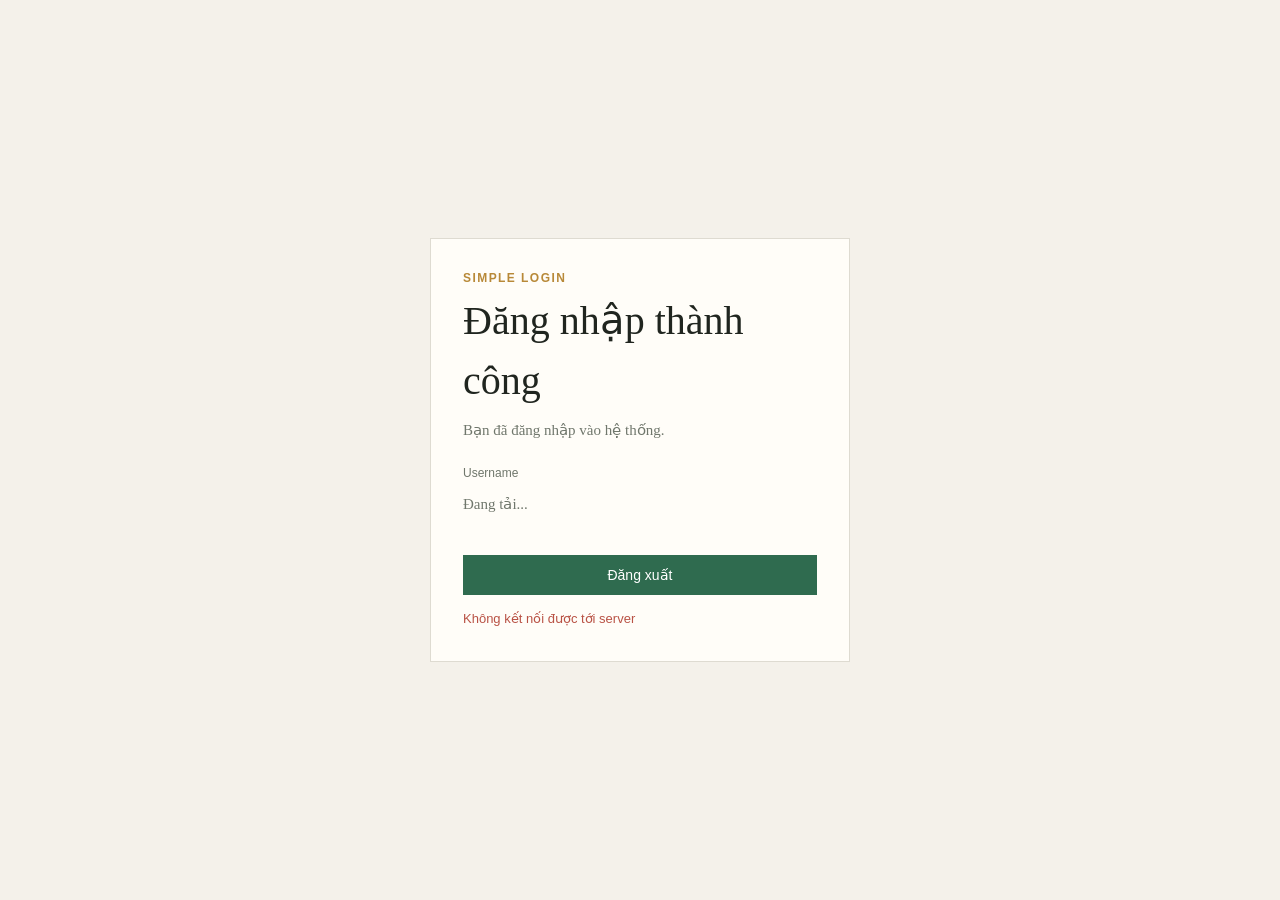
<file: Assignments/PromptPHP-SimpleLogin/frontend/index.html>
<!DOCTYPE html>
<html lang="vi">
<head>
    <meta charset="UTF-8">
    <meta name="viewport" content="width=device-width, initial-scale=1.0">
    <title>Trang chủ</title>
    <link rel="stylesheet" href="css/style.css">
</head>
<body>
    <main class="login-container">
        <section class="login-card">
            <p class="eyebrow">Simple Login</p>
            <h1>Đăng nhập thành công</h1>

            <p class="description">
                Bạn đã đăng nhập vào hệ thống.
            </p>

            <div class="field">
                <label>Username</label>
                <p id="username" class="description">Đang tải...</p>
            </div>

            <button class="btn primary" id="logout-btn" type="button">
                Đăng xuất
            </button>

            <p id="message" class="message"></p>
        </section>
    </main>

    <script src="js/index.js"></script>
</body>
</html>
</file>
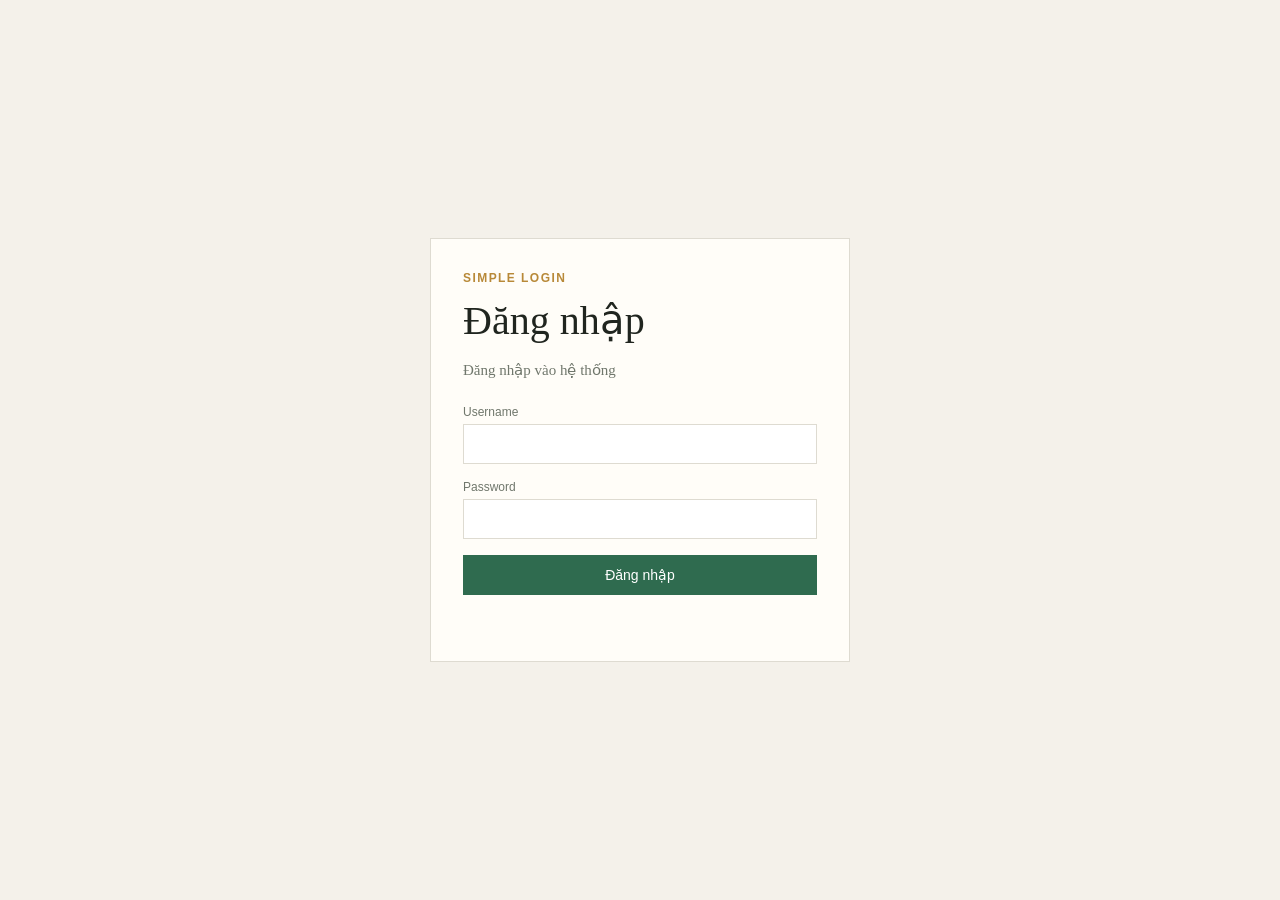
<file: Assignments/PromptPHP-SimpleLogin/frontend/login.html>
<!DOCTYPE html>
<html lang="vi">
<head>
    <meta charset="UTF-8">
    <meta name="viewport" content="width=device-width, initial-scale=1.0">
    <title>Đăng nhập</title>
    <link rel="stylesheet" href="css/style.css">
</head>
<body>
    <main class="login-container">
        <section class="login-card">
            <p class="eyebrow">Simple Login</p>
            <h1>Đăng nhập</h1>
            <p class="description">Đăng nhập vào hệ thống</p>

            <form id="login-form">
                <div class="field">
                    <label for="username">Username</label>
                    <input
                        id="username"
                        name="username"
                        type="text"
                        autocomplete="username"
                        required
                    >
                </div>

                <div class="field">
                    <label for="password">Password</label>
                    <input
                        id="password"
                        name="password"
                        type="password"
                        autocomplete="current-password"
                        required
                    >
                </div>

                <button class="btn primary" type="submit">
                    Đăng nhập
                </button>

                <p id="message" class="message"></p>
            </form>
        </section>
    </main>

    <script src="js/login.js"></script>
</body>
</html>
</file>
<file: Assignments/PromptPHP-SimpleLogin/frontend/css/style.css>
:root {
    --bg: #f4f1ea;
    --surface: #fffdf8;
    --text: #20251f;
    --muted: #70776c;
    --line: #dedbd1;
    --green: #2f6b4f;
    --red: #b95245;
    --gold: #b88938;
}

* {
    box-sizing: border-box;
}

body {
    margin: 0;
    min-height: 100vh;
    display: flex;
    align-items: center;
    justify-content: center;
    background: var(--bg);
    color: var(--text);
    font: 15px/1.5 Georgia, "Times New Roman", serif;
}

.login-container {
    width: min(100% - 36px, 420px);
}

.login-card {
    padding: 32px;
    border: 1px solid var(--line);
    background: var(--surface);
}

.eyebrow {
    margin: 0 0 6px;
    color: var(--gold);
    font: 700 12px/1.2 Arial, sans-serif;
    letter-spacing: .12em;
    text-transform: uppercase;
}

h1 {
    margin: 0;
    font-size: 2.5rem;
    font-weight: 400;
}

.description {
    margin: 8px 0 24px;
    color: var(--muted);
}

.field {
    display: flex;
    flex-direction: column;
    gap: 5px;
    margin-bottom: 16px;
}

.field label {
    color: var(--muted);
    font: 12px Arial, sans-serif;
}

input {
    width: 100%;
    padding: 11px;
    border: 1px solid var(--line);
    background: #fff;
    color: var(--text);
    font: 14px Arial, sans-serif;
}

input:focus {
    outline: none;
    border-color: var(--green);
}

.btn {
    width: 100%;
    padding: 11px 15px;
    border: 1px solid var(--green);
    color: var(--green);
    background: transparent;
    font: 14px Arial, sans-serif;
    cursor: pointer;
}

.btn.primary {
    color: #fff;
    background: var(--green);
}

.btn:disabled {
    opacity: .6;
    cursor: not-allowed;
}

.message {
    min-height: 20px;
    margin: 14px 0 0;
    font-family: Arial, sans-serif;
    font-size: 13px;
}

.message.success {
    color: var(--green);
}

.message.error {
    color: var(--red);
}

@media (max-width: 500px) {
    .login-card {
        padding: 24px;
    }
}
</file>
